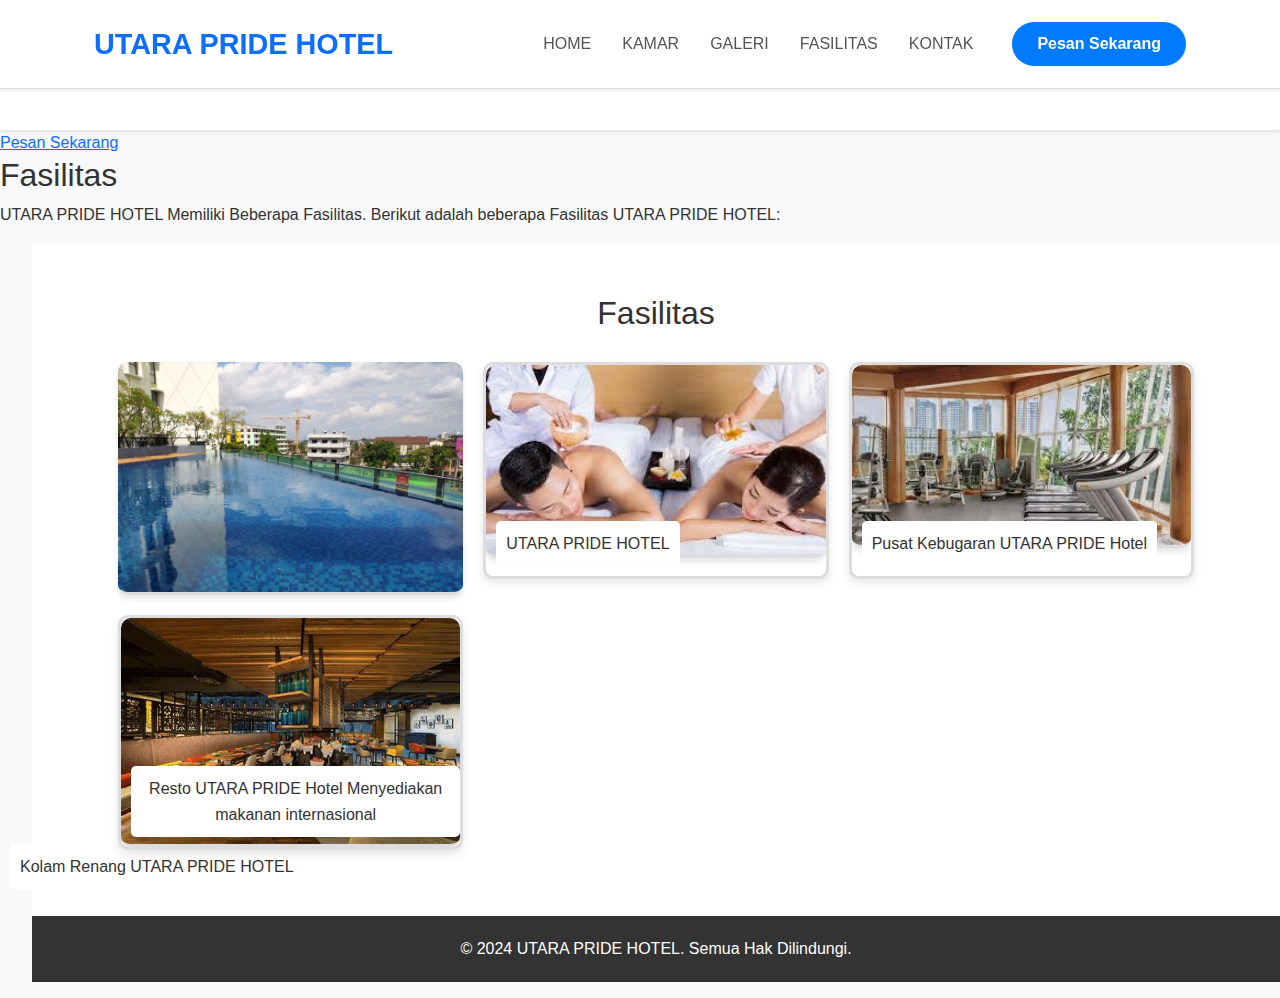
<file: amenities.html>
<!DOCTYPE html>
<html lang="id">
<head>
    <meta charset="UTF-8">
    <meta name="viewport" content="width=device-width, initial-scale=1.0">
    <title>Hotel Unit Predee Hotel - Beranda</title>
    <!-- Tambahkan Bootstrap CSS -->
    <link href="https://cdn.jsdelivr.net/npm/bootstrap@5.3.0/dist/css/bootstrap.min.css" rel="stylesheet">
    <link rel="stylesheet" href="index.css">
</head>
<body>
    <!-- Header -->
    <header class="bg-white">
        <nav class="navbar navbar-expand-lg navbar-light bg-white py-3 fixed-top shadow-sm">
            <div class="container px-4">
                <a class="navbar-brand fw-bold text-primary" href="index.html">UTARA PRIDE HOTEL</a>
                <button class="navbar-toggler" type="button" data-bs-toggle="collapse" data-bs-target="#navbarNav" aria-controls="navbarNav" aria-expanded="false" aria-label="Toggle navigation">
                    <span class="navbar-toggler-icon"></span>
                </button>
                <div class="collapse navbar-collapse" id="navbarNav">
                    <ul class="navbar-nav ms-auto">
                        <li class="nav-item"><a class="nav-link" href="index.html">Home</a></li>
                        <li class="nav-item"><a class="nav-link" href="rooms.html">Kamar</a></li>
                        <li class="nav-item"><a class="nav-link" href="galeri.html">Galeri</a></li>
                        <li class="nav-item"><a class="nav-link" href="amenities.html">Fasilitas</a></li>
                        <li class="nav-item"><a class="nav-link" href="kontak.html">Kontak</a></li>
                    </ul>
                    <a href="contact.html" class="btn btn-primary ms-lg-3">Pesan Sekarang</a>
                </div>
            </div>
        </nav>
    </header>
    </div>
</nav>
</nav>
<a href="contact.html" class="btn-book">Pesan Sekarang</a>
</div>
</header>
<main>
    <section id="kegiatan" class="kegiatan">
        <h2>Fasilitas</h2>
        <p>UTARA PRIDE HOTEL Memiliki Beberapa Fasilitas. Berikut adalah beberapa Fasilitas UTARA PRIDE HOTEL:</p>
        <ul>
            <section id="gallery" class="gallery">
                <div class="container">
                    <h2>Fasilitas</h2>
                    <div class="gallery-images">
                    </figure>
                        <img src="kolam.jpg" alt="Kolam Renang UTARA PRIDE HOTEL">
                        <figcaption>Kolam Renang UTARA PRIDE HOTEL</figcaption>
                    </figure>
                    <figure>
                        <img src="spa.jpeg" alt="UTARA PRIDE HOTEL">
                        <figcaption>UTARA PRIDE HOTEL </figcaption>
                    </figure>
                    <figure>
                        <img src="gym.jpeg" alt="Pusat Kebugaran ">
                        <figcaption>Pusat Kebugaran UTARA PRIDE Hotel </figcaption>
                    </figure>
                    <figure>
                        <img src="resto.jpeg" alt="Resto RP Hotel Menyediakan makanan internasional">
                        <figcaption>Resto UTARA PRIDE Hotel Menyediakan makanan internasional </figcaption>
                    </figure>
                    
            </section>
                          
<!-- Footer -->
<footer>
    <div class="container">
        <p>&copy; 2024 UTARA PRIDE HOTEL. Semua Hak Dilindungi.</p> <!-- Menambahkan nama hotel yang konsisten -->
    </div>
</footer>
</body>
</html>
</file>
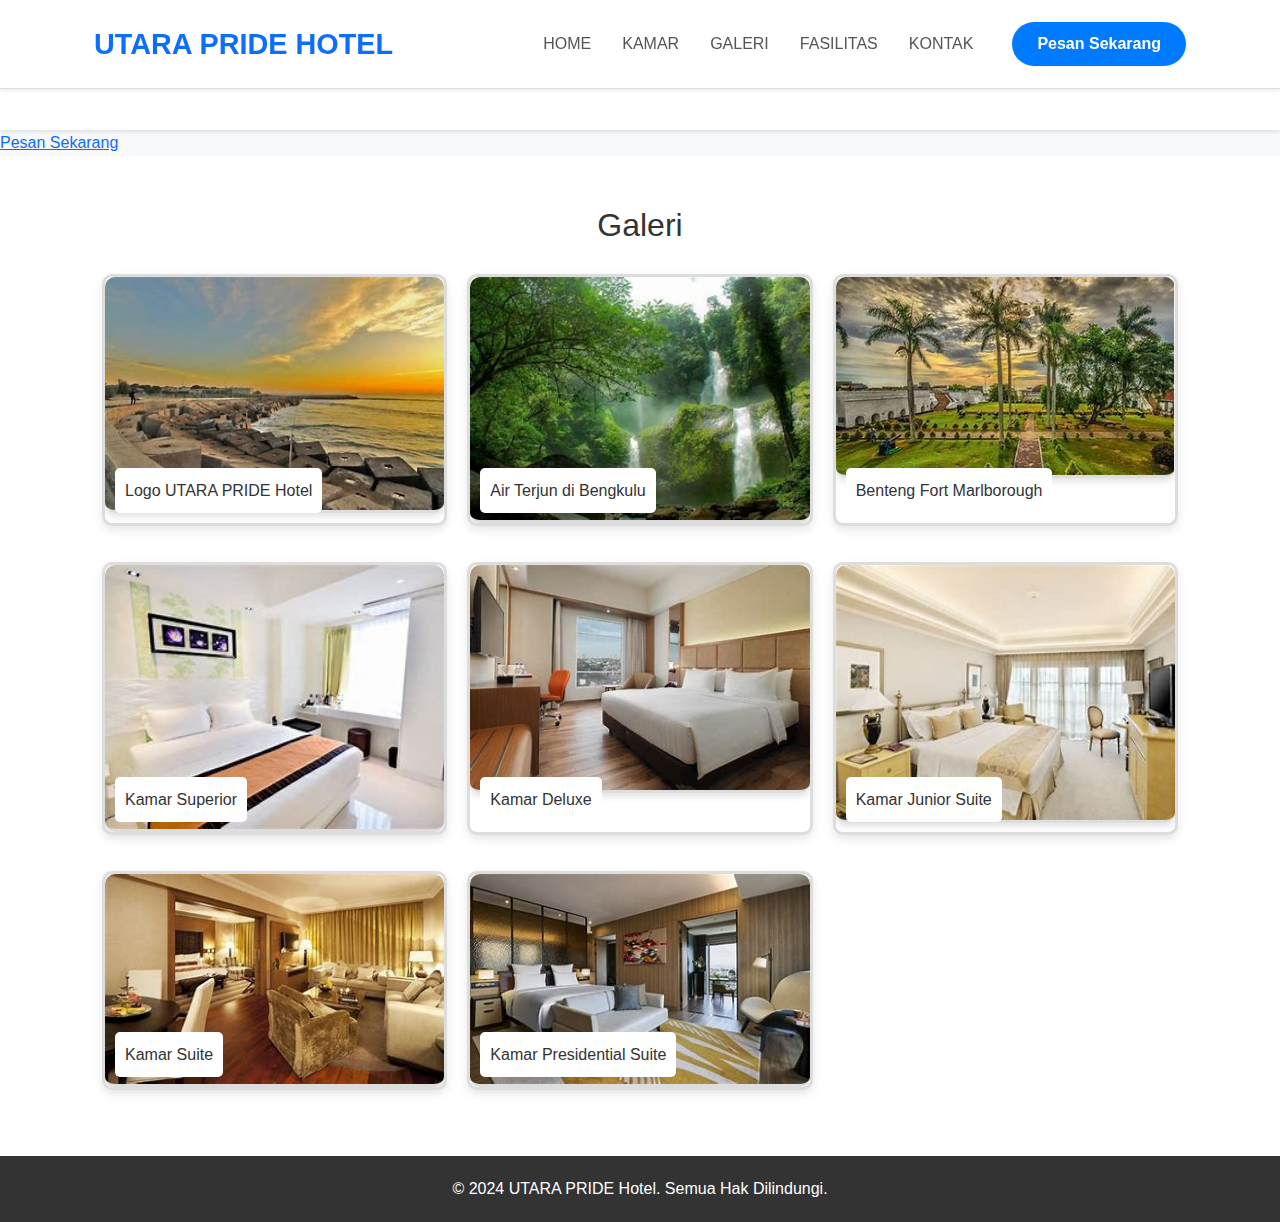
<file: galeri.html>
<!DOCTYPE html>
<html lang="id">
<head>
    <meta charset="UTF-8">
    <meta name="viewport" content="width=device-width, initial-scale=1.0">
    <title>Hotel Unit Predee Hotel - Beranda</title>
    <!-- Tambahkan Bootstrap CSS -->
    <link href="https://cdn.jsdelivr.net/npm/bootstrap@5.3.0/dist/css/bootstrap.min.css" rel="stylesheet">
    <link rel="stylesheet" href="index.css">
</head>
<body>
    <!-- Header -->
    <header class="bg-white">
        <nav class="navbar navbar-expand-lg navbar-light bg-white py-3 fixed-top shadow-sm">
            <div class="container px-4">
                <a class="navbar-brand fw-bold text-primary" href="index.html">UTARA PRIDE HOTEL</a>
                <button class="navbar-toggler" type="button" data-bs-toggle="collapse" data-bs-target="#navbarNav" aria-controls="navbarNav" aria-expanded="false" aria-label="Toggle navigation">
                    <span class="navbar-toggler-icon"></span>
                </button>
                <div class="collapse navbar-collapse" id="navbarNav">
                    <ul class="navbar-nav ms-auto">
                        <li class="nav-item"><a class="nav-link" href="index.html">Home</a></li>
                        <li class="nav-item"><a class="nav-link" href="rooms.html">Kamar</a></li>
                        <li class="nav-item"><a class="nav-link" href="galeri.html">Galeri</a></li>
                        <li class="nav-item"><a class="nav-link" href="amenities.html">Fasilitas</a></li>
                        <li class="nav-item"><a class="nav-link" href="kontak.html">Kontak</a></li>
                    </ul>
                    <a href="contact.html" class="btn btn-primary ms-lg-3">Pesan Sekarang</a>
                </div>
            </div>
        </nav>
    </header>
            </div>
        </nav>
    </header>
</nav>
<a href="contact.html" class="btn-book">Pesan Sekarang</a>
</div>
</header>
 <!-- Gallery Section -->
 <section id="gallery" class="gallery">
    <div class="container">
        <h2>Galeri</h2>
        <div class="gallery-images">
            <figure>
                <img src="1.jpeg" alt="Logo UTARA PRIDE Hotel">
                <figcaption>Logo UTARA PRIDE Hotel</figcaption>
            </figure>
            <figure>
                <img src="2.jpeg" alt="Air Terjun di Bengkulu">
                <figcaption>Air Terjun di Bengkulu</figcaption>
            </figure>
            <figure>
                <img src="3.jpeg" alt="Benteng Fort Marlborough">
                <figcaption>Benteng Fort Marlborough</figcaption>
            </figure>
            <figure>
                <img src="ROOM 1.jpeg" alt="Kamar Superior">
                <figcaption>Kamar Superior</figcaption>
            </figure>
            <figure>
                <img src="ROOM 2.jpeg" alt="Kamar Deluxe">
                <figcaption>Kamar Deluxe</figcaption>
            </figure>
            <figure>
                <img src="ROOM 5.jpeg" alt="Kamar Junior Suite">
                <figcaption>Kamar Junior Suite</figcaption>
            </figure>
            <figure>
                <img src="ROOM 4.jpeg" alt="Kamar Suite">
                <figcaption>Kamar Suite</figcaption>
            </figure>
            <figure>
                <img src="ROOM 3.jpeg" alt="Kamar Presidential Suite">
                <figcaption>Kamar Presidential Suite</figcaption>
            </figure>
        </div>
    </div>
</section>

<!-- Footer -->
<footer>
    <div class="container">
        <p>&copy; 2024 UTARA PRIDE Hotel. Semua Hak Dilindungi.</p>
    </div>
</footer>
</body>
</html>
</file>
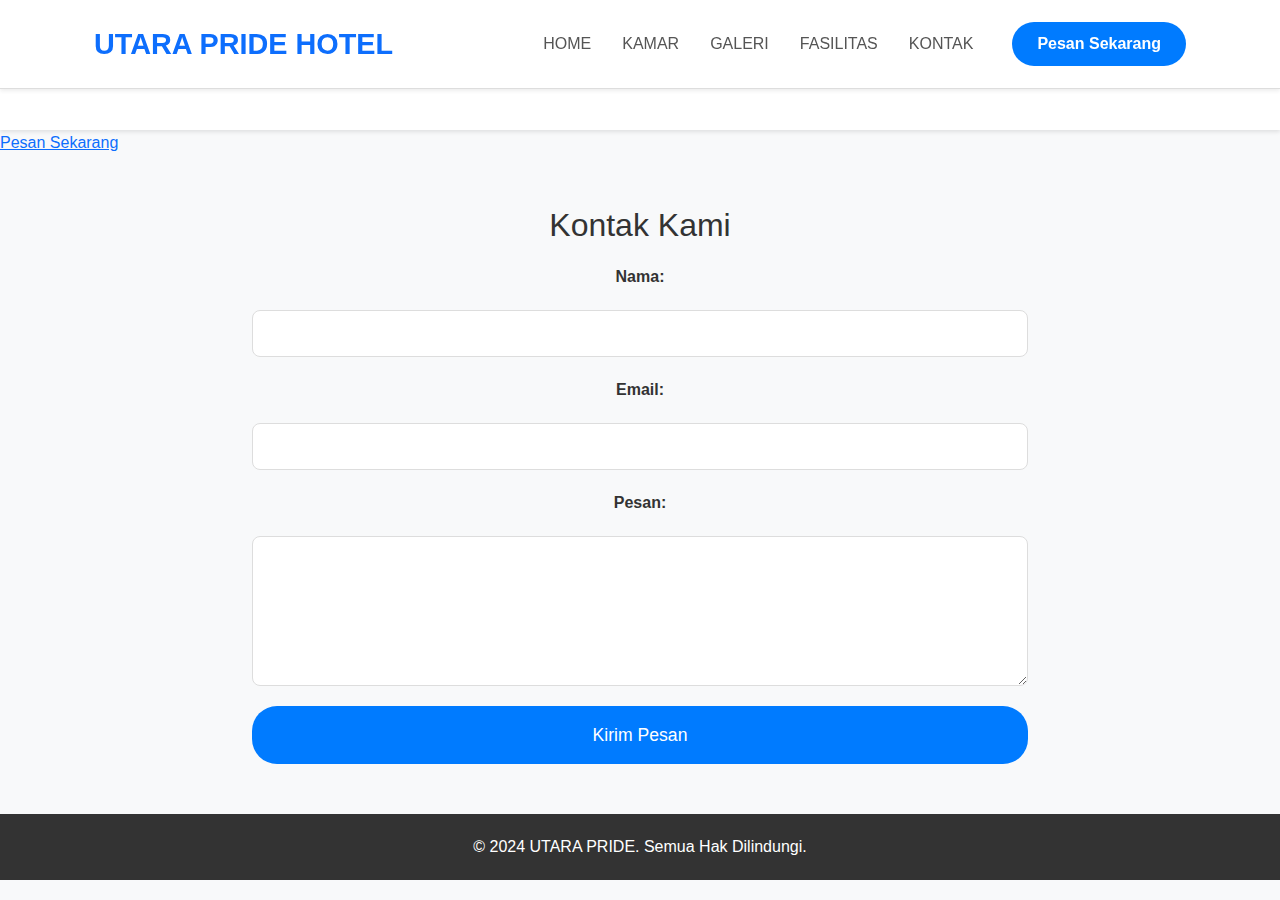
<file: kontak.html>
<!DOCTYPE html>
<html lang="id">
<head>
    <meta charset="UTF-8">
    <meta name="viewport" content="width=device-width, initial-scale=1.0">
    <title>Hotel Unit Predee Hotel - Beranda</title>
    <!-- Tambahkan Bootstrap CSS -->
    <link href="https://cdn.jsdelivr.net/npm/bootstrap@5.3.0/dist/css/bootstrap.min.css" rel="stylesheet">
    <link rel="stylesheet" href="index.css">
</head>
<body>
    <!-- Header -->
    <header class="bg-white">
        <nav class="navbar navbar-expand-lg navbar-light bg-white py-3 fixed-top shadow-sm">
            <div class="container px-4">
                <a class="navbar-brand fw-bold text-primary" href="index.html">UTARA PRIDE HOTEL</a>
                <button class="navbar-toggler" type="button" data-bs-toggle="collapse" data-bs-target="#navbarNav" aria-controls="navbarNav" aria-expanded="false" aria-label="Toggle navigation">
                    <span class="navbar-toggler-icon"></span>
                </button>
                <div class="collapse navbar-collapse" id="navbarNav">
                    <ul class="navbar-nav ms-auto">
                        <li class="nav-item"><a class="nav-link" href="index.html">Home</a></li>
                        <li class="nav-item"><a class="nav-link" href="rooms.html">Kamar</a></li>
                        <li class="nav-item"><a class="nav-link" href="galeri.html">Galeri</a></li>
                        <li class="nav-item"><a class="nav-link" href="amenities.html">Fasilitas</a></li>
                        <li class="nav-item"><a class="nav-link" href="kontak.html">Kontak</a></li>
                    </ul>
                    <a href="contact.html" class="btn btn-primary ms-lg-3">Pesan Sekarang</a>
                </div>
            </div>
        </nav>
    </header>
    </div>
</nav>
</nav>
<a href="contact.html" class="btn-book">Pesan Sekarang</a>
</div>
</header>
<!-- Contact Section -->
<section id="contact" class="contact">
    <div class="container">
        <h2>Kontak Kami</h2>
        <form action="#" method="post">
            <label for="name">Nama:</label>
            <input type="text" id="name" name="name" required>

            <label for="email">Email:</label>
            <input type="email" id="email" name="email" required>

            <label for="message">Pesan:</label>
            <textarea id="message" name="message" rows="4" required></textarea>

            <button type="submit" class="btn-submit">Kirim Pesan</button>
        </form>
    </div>
</section>

<!-- Footer -->
<footer>
    <div class="container">
        <p>&copy; 2024 UTARA PRIDE. Semua Hak Dilindungi.</p>
</file>
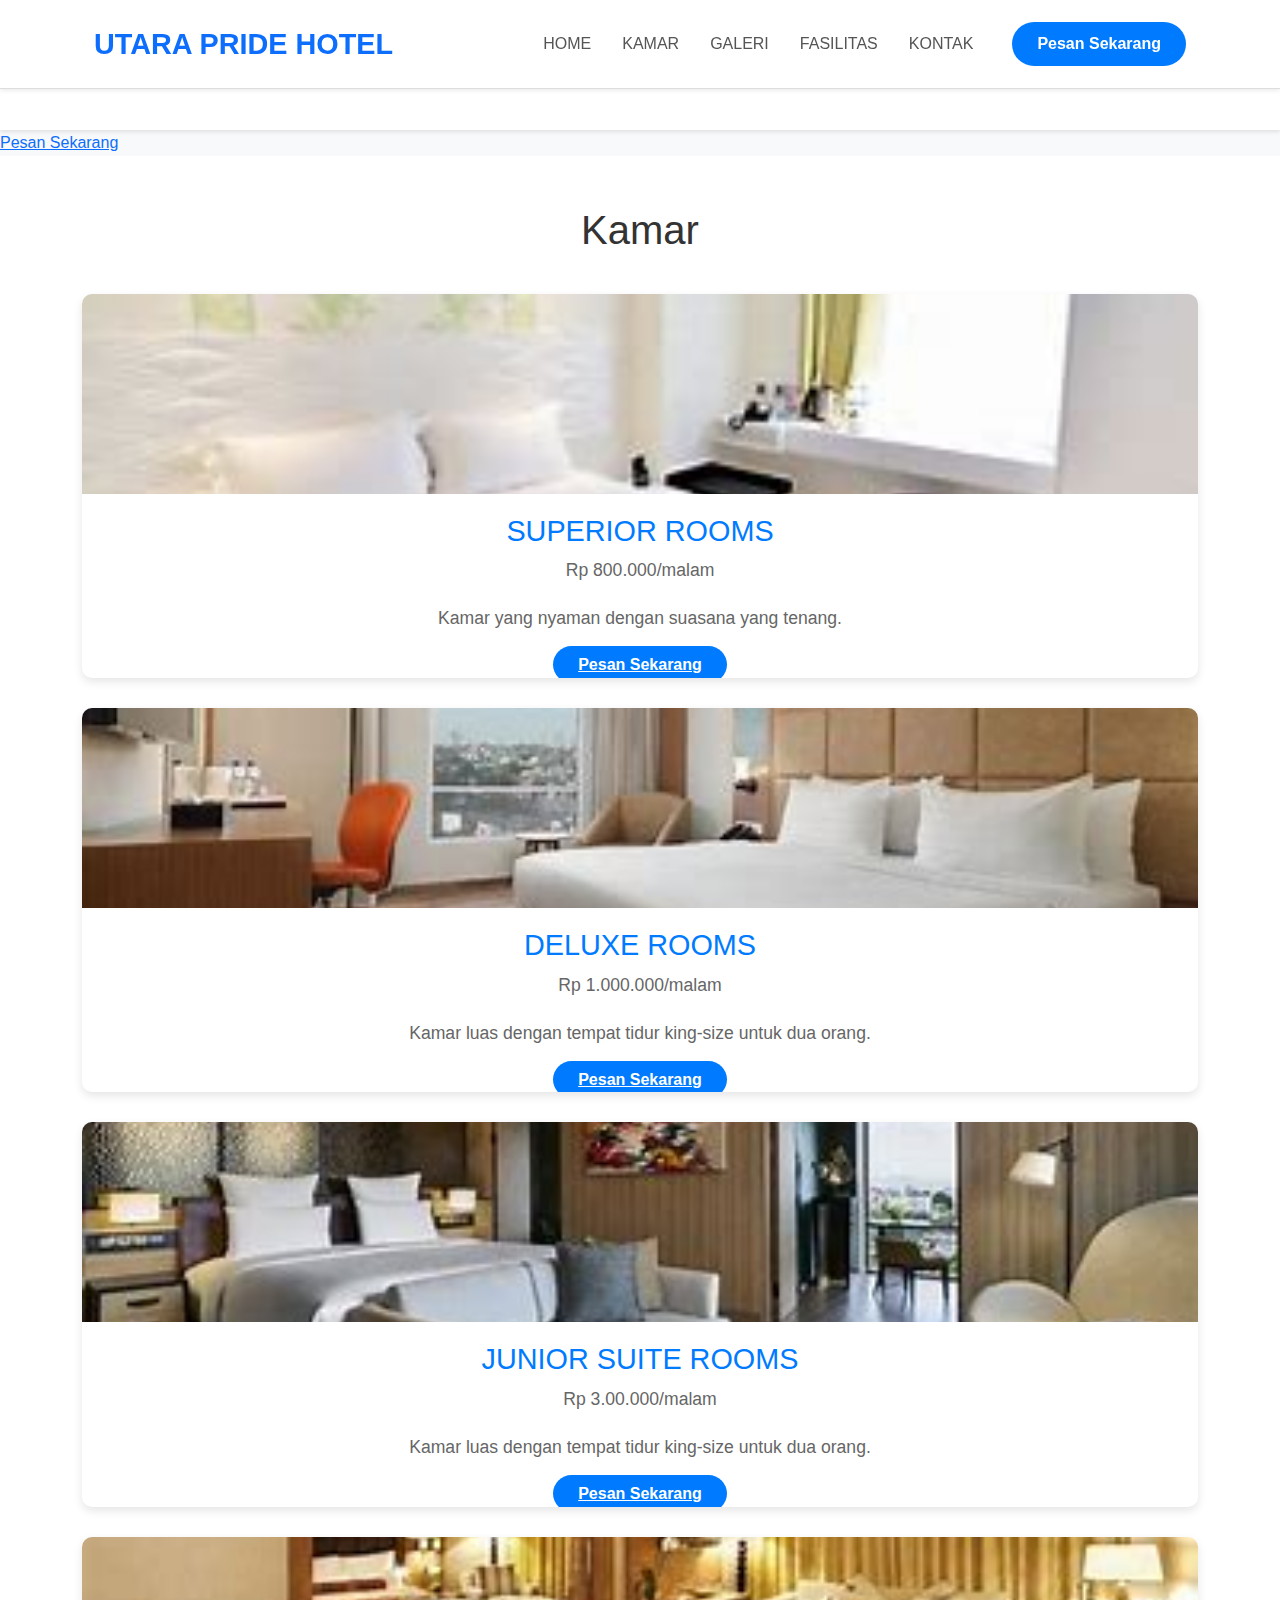
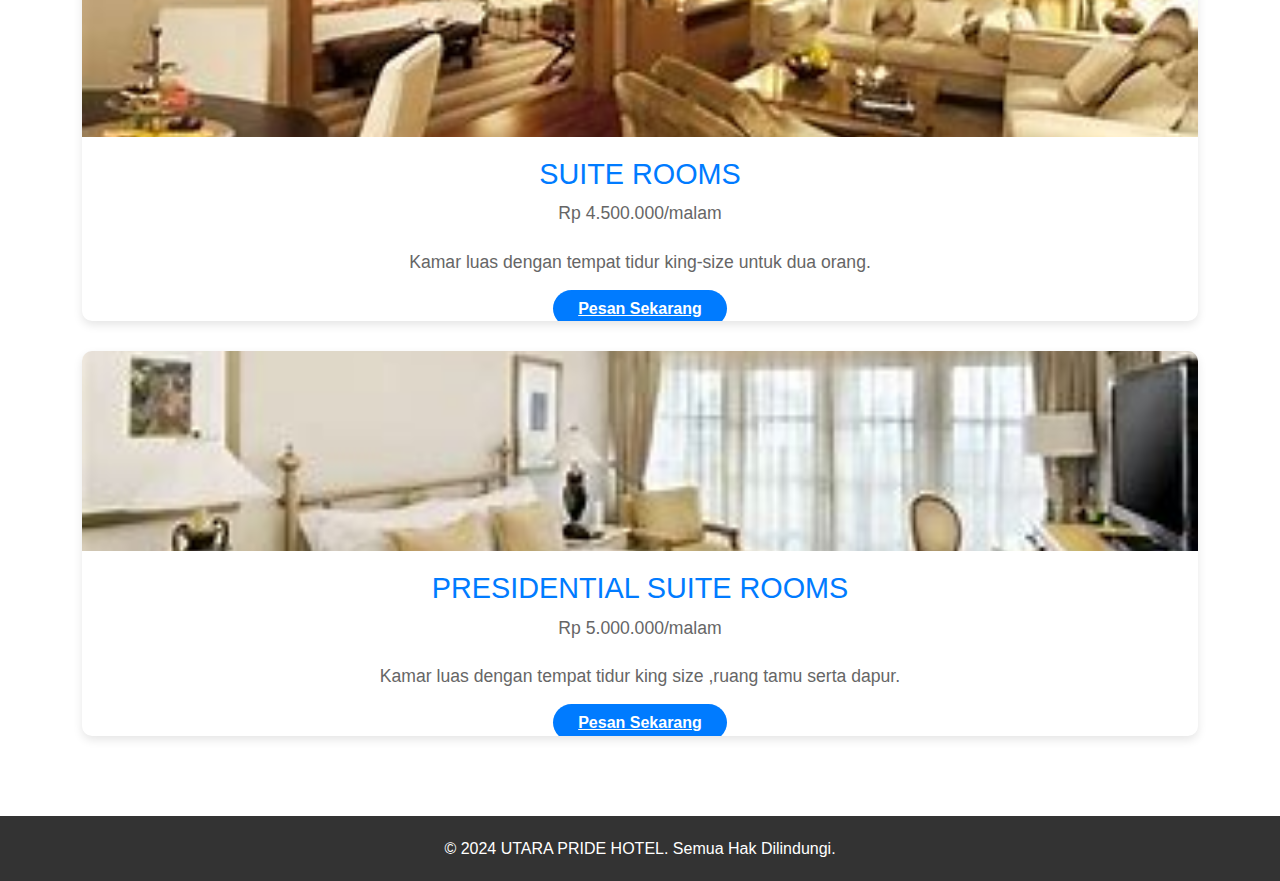
<file: rooms.html>
<!DOCTYPE html>
<html lang="id">
<head>
    <meta charset="UTF-8">
    <meta name="viewport" content="width=device-width, initial-scale=1.0">
    <title>Hotel Unit Predee Hotel - Beranda</title>
    <!-- Tambahkan Bootstrap CSS -->
    <link href="https://cdn.jsdelivr.net/npm/bootstrap@5.3.0/dist/css/bootstrap.min.css" rel="stylesheet">
    <link rel="stylesheet" href="index.css">
</head>
<body>
    <!-- Header -->
    <header class="bg-white">
        <nav class="navbar navbar-expand-lg navbar-light bg-white py-3 fixed-top shadow-sm">
            <div class="container px-4">
                <a class="navbar-brand fw-bold text-primary" href="index.html">UTARA PRIDE HOTEL</a>
                <button class="navbar-toggler" type="button" data-bs-toggle="collapse" data-bs-target="#navbarNav" aria-controls="navbarNav" aria-expanded="false" aria-label="Toggle navigation">
                    <span class="navbar-toggler-icon"></span>
                </button>
                <div class="collapse navbar-collapse" id="navbarNav">
                    <ul class="navbar-nav ms-auto">
                        <li class="nav-item"><a class="nav-link" href="index.html">Home</a></li>
                        <li class="nav-item"><a class="nav-link" href="rooms.html">Kamar</a></li>
                        <li class="nav-item"><a class="nav-link" href="galeri.html">Galeri</a></li>
                        <li class="nav-item"><a class="nav-link" href="amenities.html">Fasilitas</a></li>
                        <li class="nav-item"><a class="nav-link" href="kontak.html">Kontak</a></li>
                    </ul>
                    <a href="contact.html" class="btn btn-primary ms-lg-3">Pesan Sekarang</a>
                </div>
            </div>
        </nav>
    </header>
    </div>
</nav>
</nav>
<a href="contact.html" class="btn-book">Pesan Sekarang</a>
</div>
</header>
<!-- Rooms Section -->
<section id="rooms" class="rooms">
    <div class="container">
        <h2>Kamar</h2>
        <div class="room-card">
            <img src="ROOM 1.jpeg" alt="SUPERIOR ROOMS ">
            <h3>SUPERIOR ROOMS</h3>
            <p>Rp 800.000/malam</p>
            <p>Kamar yang nyaman dengan suasana yang tenang.</p>
            <a href="contact.html" class="btn-book">Pesan Sekarang</a>
        </div>
        <div class="room-card">
            <img src="ROOM 2.jpeg" alt="DELUXE ROOMS">
            <h3>DELUXE ROOMS</h3>
            <p>Rp 1.000.000/malam</p>
            <p>Kamar luas dengan tempat tidur king-size untuk dua orang.</p>
            <a href="contact.html" class="btn-book">Pesan Sekarang</a>
        </div>
        <div class="room-card">
            <img src="ROOM 3.jpeg" alt=" JUNIOR SUITE ROOMS">
            <h3>JUNIOR SUITE ROOMS</h3>
            <p>Rp 3.00.000/malam</p>
            <p>Kamar luas dengan tempat tidur king-size untuk dua orang.</p>
            <a href="contact.html" class="btn-book">Pesan Sekarang</a>
        </div>
        <div class="room-card">
            <img src="ROOM 4.jpeg" alt="SUITE ROOMS">
            <h3>SUITE ROOMS</h3>
            <p>Rp 4.500.000/malam</p>
            <p>Kamar luas dengan tempat tidur king-size untuk dua orang.</p>
            <a href="contact.html" class="btn-book">Pesan Sekarang</a>
        </div>
        <div class="room-card">
            <img src="ROOM 5.jpeg" alt="PRESIDENTIAL SUITE ROOMS">
            <h3>PRESIDENTIAL SUITE ROOMS</h3>
            <p>Rp 5.000.000/malam</p>
            <p>Kamar luas dengan tempat tidur king size ,ruang tamu serta dapur.</p>
            <a href="contact.html" class="btn-book">Pesan Sekarang</a>
        </div>
    </div>
</section>

<!-- Footer -->
<footer>
    <div class="container">
        <p>&copy; 2024 UTARA PRIDE HOTEL. Semua Hak Dilindungi.</p>
    </div>
</footer>
</body>
</html>
</file>
<file: index.css>
/* Global Styles */
body {
    margin: 0;
    font-family: Arial, sans-serif;
}

/* Header Styles */
header {
    position: sticky;
    top: 0;
    z-index: 1000;
}

/* Hero Section Styles */
.hero {
    background-image: url('2.jpeg'); /* Replace with your image path */
    background-size: cover;
    background-position: center;
    background-repeat: no-repeat;
    color: rgb(183, 41, 41);
    text-shadow: 2px 2px 5px rgba(0, 0, 0, 0.3);
    min-height: 100vh;
    display: flex;
    align-items: center;
    justify-content: center;
    text-align: center;
}

.hero h2 {
    font-size: 2.5rem;
    font-weight: bold;
}

.hero p {
    font-size: 1.2rem;
}

.hero .btn {
    font-size: 1.2rem;
    padding: 15px 30px;
}

/* Footer Styles */
footer {
    background-color: #343a40;
    color: rgb(201, 8, 8);
    text-align: center;
    padding: 20px;
}

/* Media Queries for Responsiveness */

/* For mobile devices */
@media (max-width: 768px) {
    .hero h2 {
        font-size: 1.8rem;
    }

    .hero p {
        font-size: 1rem;
    }

    .hero .btn {
        font-size: 1rem;
        padding: 12px 25px;
    }
}

/* For larger tablets and desktops */
@media (min-width: 769px) {
    .hero h2 {
        font-size: 3rem;
    }

    .hero p {
        font-size: 1.5rem;
    }
}

/* Rooms Section */
#rooms {
    padding: 50px 20px;
    background-color: #ffffff;
    text-align: center;
}

#rooms h2 {
    font-size: 2.5rem;
    margin-bottom: 40px;
    color: #333;
}

.room-card {
    background-color: #ffffff;
    border-radius: 10px;
    overflow: hidden;
    box-shadow: 0 4px 10px rgba(0, 0, 0, 0.1);
    margin-bottom: 30px;
    transition: transform 0.3s ease;
}

.room-card:hover {
    transform: translateY(-10px);
}

.room-card img {
    width: 100%;
    height: 200px;
    object-fit: cover;
}

.room-card h3 {
    font-size: 1.8rem;
    margin-top: 20px;
    color: #007bff;
}

.room-card p {
    font-size: 1.1rem;
    color: #666;
    margin-bottom: 20px;
}

.room-card .btn-book {
    background-color: #007bff;
    color: #fff;
    padding: 10px 25px;
    font-size: 1rem;
    font-weight: bold;
    border-radius: 50px;
    transition: background-color 0.3s ease;
}

.room-card .btn-book:hover {
    background-color: #0056b3;
}

/* Footer */
footer {
    background-color: #343a40;
    color: white;
    padding: 20px 0;
    text-align: center;
}

footer p {
    font-size: 1rem;
}

/* Responsive Design */
@media (max-width: 1024px) {
    .navbar-brand {
        font-size: 1.6rem;
    }

    .navbar-nav a {
        font-size: 0.9rem;
        margin-left: 15px;
    }

    .hero h2 {
        font-size: 2.5rem;
    }

    .hero p {
        font-size: 1.1rem;
    }

    .hero .btn {
        font-size: 1rem;
        padding: 10px 20px;
    }

    #rooms h2 {
        font-size: 2rem;
    }

    .room-card {
        margin-bottom: 20px;
    }

    .room-card h3 {
        font-size: 1.6rem;
    }

    .room-card p {
        font-size: 1rem;
    }
}

@media (max-width: 768px) {
    .navbar-nav {
        text-align: center;
        margin-top: 10px;
    }

    .hero {
        padding: 120px 20px;
    }

    .hero h2 {
        font-size: 2rem;
    }

    .hero p {
        font-size: 1rem;
    }

    .hero .btn {
        font-size: 1rem;
        padding: 10px 20px;
    }

    #rooms {
        padding: 40px 15px;
    }

    .room-card h3 {
        font-size: 1.4rem;
    }

    .room-card p {
        font-size: 1rem;
    }
}

@media (max-width: 576px) {
    .navbar-nav {
        margin-top: 10px;
    }

    .hero h2 {
        font-size: 1.8rem;
    }

    .hero p {
        font-size: 1rem;
    }

    .hero .btn {
        font-size: 1rem;
        padding: 10px 20px;
    }

    #rooms {
        padding: 30px 10px;
    }

    .room-card h3 {
        font-size: 1.3rem;
    }

    .room-card p {
        font-size: 0.9rem;
    }
}
/* Reset CSS untuk memastikan konsistensi */
* {
    margin: 0;
    padding: 0;
    box-sizing: border-box;
}

/* Body Styling */
body {
    font-family: Arial, sans-serif;
    line-height: 1.6;
    background-color: #f8f9fa;
}

/* Header Styling */
header {
    background-color: #fff;
    padding: 10px 0;
}

nav.navbar {
    background-color: #fff;
    box-shadow: 0 2px 10px rgba(0, 0, 0, 0.1);
}

.navbar-brand {
    font-weight: bold;
    color: #007bff;
}

.navbar-nav .nav-link {
    font-size: 16px;
    color: #333;
}

.navbar-nav .nav-link:hover {
    color: #007bff;
}

/* Hero Section */
.hero {
    display: flex;
    justify-content: center;
    align-items: center;
    background: #007bff;
    color: white;
    padding: 100px 20px;
    text-align: center;
}

.hero h2 {
    font-size: 36px;
    margin-bottom: 20px;
}

.hero p {
    font-size: 18px;
    margin-bottom: 30px;
}

.hero .btn {
    padding: 10px 20px;
    font-size: 18px;
    background-color: #28a745;
    border: none;
    border-radius: 5px;
    color: white;
}

.hero .btn:hover {
    background-color: #218838;
}

/* Gallery Section */
#gallery {
    padding: 50px 20px;
    background-color: #fff;
}

#gallery h2 {
    text-align: center;
    font-size: 32px;
    margin-bottom: 30px;
    color: #333;
}

.gallery-images {
    display: grid;
    grid-template-columns: repeat(auto-fill, minmax(280px, 1fr));
    gap: 20px;
}

.gallery-images figure {
    position: relative;
    overflow: hidden;
    border-radius: 10px;
    box-shadow: 0 4px 6px rgba(0, 0, 0, 0.1);
}

.gallery-images img {
    width: 100%;
    height: 100%;
    object-fit: cover;
    transition: transform 0.3s ease;
}

.gallery-images img:hover {
    transform: scale(1.1);
}

figcaption {
    position: absolute;
    bottom: 10px;
    left: 10px;
    background-color: rgba(0, 0, 0, 0.5);
    color: white;
    font-size: 18px;
    padding: 10px;
    border-radius: 5px;
}

/* Footer */
footer {
    background-color: #333;
    color: white;
    padding: 20px 0;
    text-align: center;
    font-size: 14px;
}

footer p {
    margin: 0;
}

/* Responsiveness */
@media (max-width: 768px) {
    .hero h2 {
        font-size: 28px;
    }

    .hero p {
        font-size: 16px;
    }

    .hero .btn {
        font-size: 16px;
    }

    #gallery h2 {
        font-size: 28px;
    }
}

@media (max-width: 576px) {
    .navbar-nav .nav-link {
        font-size: 14px;
    }

    .hero h2 {
        font-size: 24px;
    }

    .hero p {
        font-size: 14px;
    }

    .gallery-images {
        grid-template-columns: 1fr;
    }

    .gallery-images img {
        height: auto;
    }
}
/* Resetting some default styles */
* {
    margin: 0;
    padding: 0;
    box-sizing: border-box;
}

/* Body & Basic Styling */
body {
    font-family: 'Arial', sans-serif;
    line-height: 1.6;
    background-color: #f4f4f4;
    color: #333;
}

/* Header Styles */
header {
    background-color: #ffffff;
}

.navbar {
    background-color: #ffffff !important;
    padding: 15px 0;
}

.navbar .navbar-brand {
    font-size: 1.8rem;
    font-weight: bold;
    color: #0066cc;
}

.navbar .nav-link {
    font-size: 1rem;
    color: #333;
    margin-right: 20px;
    text-transform: uppercase;
}

.navbar .nav-link:hover {
    color: #0066cc;
}

.navbar .btn {
    background-color: #0066cc;
    color: white;
    font-weight: bold;
}

.navbar-toggler-icon {
    background-color: #333;
}

/* Hero Section Styles */
.hero {
    background: #0066cc;
    color: white;
    padding: 100px 0;
    text-align: center;
}

.hero h2 {
    font-size: 2.5rem;
    font-weight: bold;
    margin-bottom: 20px;
}

.hero p {
    font-size: 1.2rem;
    margin-bottom: 30px;
}

.hero .btn {
    font-size: 1rem;
    padding: 12px 25px;
    background-color: #ffffff;
    color: #0066cc;
    border: none;
    border-radius: 30px;
}

.hero .btn:hover {
    background-color: #0066cc;
    color: white;
}

/* Gallery Section Styles */
.gallery {
    background-color: #ffffff;
    padding: 50px 0;
}

.gallery h2 {
    font-size: 2rem;
    text-align: center;
    margin-bottom: 30px;
    color: #333;
}

.gallery-images {
    display: grid;
    grid-template-columns: repeat(auto-fill, minmax(250px, 1fr));
    gap: 20px;
    margin: 0 auto;
    max-width: 1200px;
    padding: 0 20px;
}

.gallery-images figure {
    border: 3px solid #ddd;
    border-radius: 10px;
    overflow: hidden;
    box-shadow: 0 4px 10px rgba(0, 0, 0, 0.1);
    background-color: #fff;
}

.gallery-images img {
    width: 100%;
    height: auto;
    display: block;
    border-bottom: 3px solid #ddd;
}

.gallery-images figcaption {
    padding: 10px;
    text-align: center;
    background-color: #fff;
    font-size: 1rem;
    color: #555;
}

/* Footer Styles */
footer {
    background-color: #333;
    color: white;
    padding: 20px;
    text-align: center;
}

footer p {
    margin: 0;
    font-size: 1rem;
}

/* Responsive Styles */
@media (max-width: 768px) {
    .hero h2 {
        font-size: 2rem;
    }

    .hero p {
        font-size: 1rem;
    }

    .navbar .nav-link {
        font-size: 0.9rem;
        margin-right: 15px;
    }

    .gallery h2 {
        font-size: 1.5rem;
    }

    .gallery-images {
        grid-template-columns: 1fr 1fr;
    }
}

@media (max-width: 480px) {
    .hero h2 {
        font-size: 1.6rem;
    }

    .hero p {
        font-size: 1rem;
    }

    .navbar .navbar-brand {
        font-size: 1.5rem;
    }

    .navbar .nav-link {
        font-size: 0.8rem;
    }

    .gallery h2 {
        font-size: 1.3rem;
    }

    .gallery-images {
        grid-template-columns: 1fr;
    }
}
/* Resetting basic styles for consistency */
* {
    margin: 0;
    padding: 0;
    box-sizing: border-box;
}

/* Body and overall page style */
body {
    font-family: 'Arial', sans-serif;
    background-color: #f8f9fa;
    color: #333;
    line-height: 1.6;
}

/* Navbar styles */
.navbar {
    background-color: #ffffff;
    border-bottom: 1px solid #ddd;
}

.navbar .navbar-brand {
    font-size: 1.8rem;
    font-weight: bold;
    color: #007bff;
    text-transform: uppercase;
}

.navbar-nav .nav-link {
    color: #555;
    font-size: 1rem;
    margin-right: 15px;
}

.navbar-nav .nav-link:hover {
    color: #007bff;
}

.navbar .btn {
    background-color: #007bff;
    color: white;
    border: none;
    border-radius: 50px;
    padding: 10px 25px;
    font-size: 1rem;
}

.navbar .btn:hover {
    background-color: #0056b3;
}

/* Header section */
header {
    position: relative;
    padding: 100px 0 30px 0;
    background-color: #f8f9fa;
    box-shadow: 0 2px 4px rgba(0, 0, 0, 0.1);
}

header .container {
    text-align: center;
}

header h1 {
    font-size: 3rem;
    font-weight: bold;
    color: #333;
}

header p {
    font-size: 1.2rem;
    margin-top: 10px;
    color: #555;
}

/* Hero section */
.hero {
    display: flex;
    align-items: center;
    justify-content: center;
    background-image: url('hero-bg.jpg'); /* Replace with actual image */
    background-size: cover;
    background-position: center;
    height: 100vh;
    text-align: center;
}

.hero h2 {
    font-size: 2.5rem;
    color: white;
    margin-bottom: 15px;
}

.hero p {
    font-size: 1.2rem;
    color: white;
    margin-bottom: 30px;
}

.hero .btn {
    padding: 15px 30px;
    font-size: 1.1rem;
    border-radius: 25px;
}

/* Gallery Section */
.gallery {
    padding: 50px 0;
    background-color: #ffffff;
}

.gallery .container {
    text-align: center;
}

.gallery h2 {
    font-size: 2rem;
    margin-bottom: 20px;
}

.gallery-images {
    display: grid;
    grid-template-columns: repeat(auto-fill, minmax(300px, 1fr));
    gap: 20px;
}

.gallery-images img {
    width: 100%;
    height: auto;
    border-radius: 10px;
    box-shadow: 0 4px 6px rgba(0, 0, 0, 0.1);
}

.gallery-images figcaption {
    margin-top: 10px;
    font-size: 1rem;
    color: #333;
}

/* Contact Section */
.contact {
    padding: 50px 0;
    background-color: #f8f9fa;
}

.contact .container {
    max-width: 800px;
    margin: 0 auto;
    text-align: center;
}

.contact h2 {
    font-size: 2rem;
    margin-bottom: 20px;
}

.contact form {
    display: flex;
    flex-direction: column;
    gap: 20px;
}

.contact form label {
    font-size: 1rem;
    font-weight: bold;
}

.contact form input,
.contact form textarea {
    padding: 10px;
    border: 1px solid #ddd;
    border-radius: 8px;
    font-size: 1rem;
    width: 100%;
}

.contact form textarea {
    resize: vertical;
    min-height: 150px;
}

.contact form button {
    background-color: #007bff;
    color: white;
    border: none;
    padding: 15px 30px;
    font-size: 1.1rem;
    cursor: pointer;
    border-radius: 25px;
}

.contact form button:hover {
    background-color: #0056b3;
}

/* Footer */
footer {
    background-color: #333;
    color: white;
    padding: 20px 0;
    text-align: center;
}

footer p {
    font-size: 1rem;
    margin: 0;
}

/* Media Queries for Responsiveness */

/* For tablets and below */
@media (max-width: 768px) {
    .hero h2 {
        font-size: 2rem;
    }

    .hero p {
        font-size: 1rem;
    }

    .navbar .navbar-brand {
        font-size: 1.6rem;
    }

    .gallery h2 {
        font-size: 1.8rem;
    }

    .contact form button {
        padding: 12px 24px;
    }
}

/* For mobile devices */
@media (max-width: 576px) {
    header {
        padding: 80px 0 20px 0;
    }

    .navbar .navbar-brand {
        font-size: 1.4rem;
    }

    .hero h2 {
        font-size: 1.8rem;
    }

    .hero p {
        font-size: 1rem;
    }

    .gallery h2 {
        font-size: 1.5rem;
    }

    .contact form label {
        font-size: 0.9rem;
    }

    .contact form input,
    .contact form textarea {
        font-size: 0.9rem;
    }

    .contact form button {
        font-size: 1rem;
    }
}
</file>
